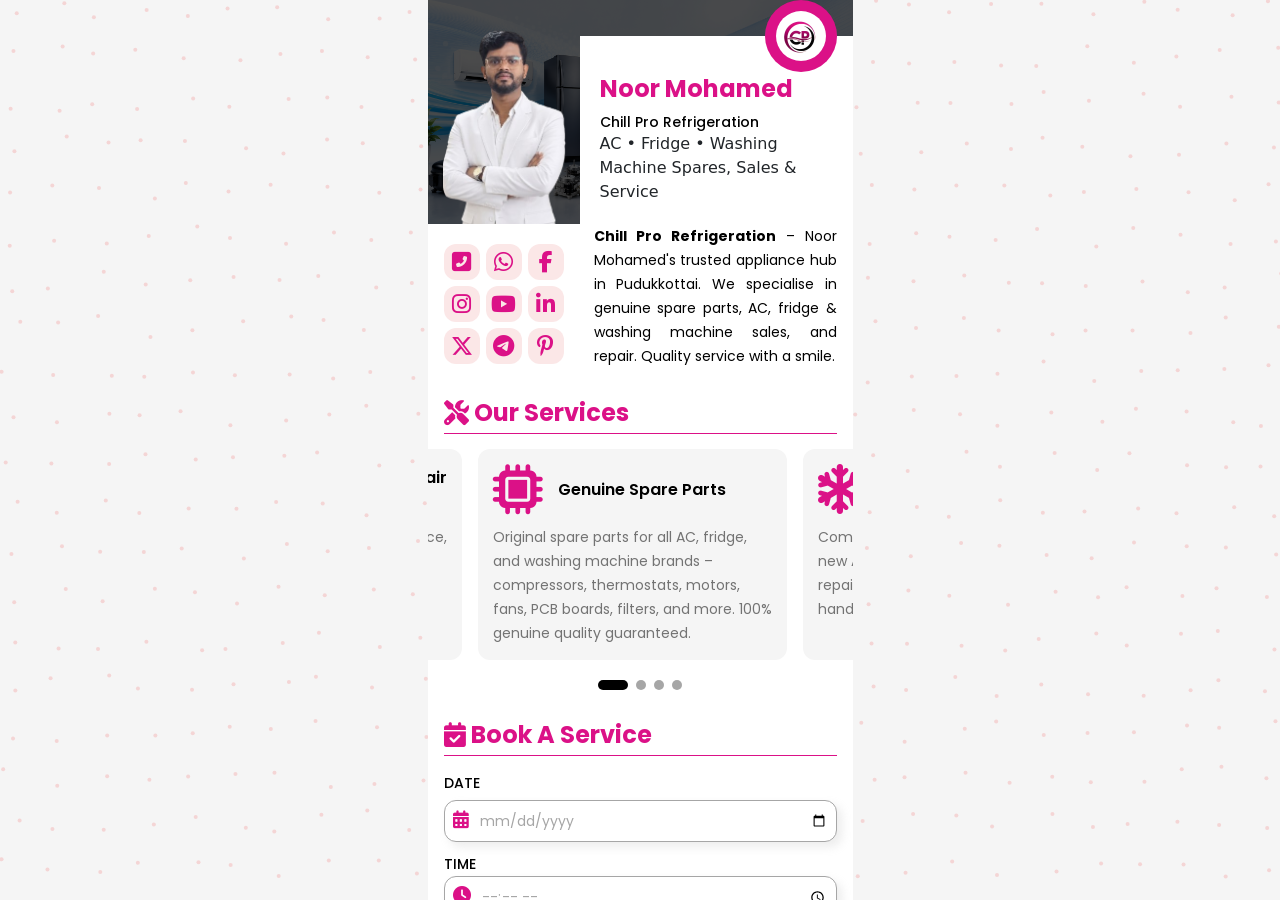
<file: index.html>
<!DOCTYPE html>
<html lang="en">

<head>
	<meta charset="utf-8">
	<meta name="viewport" content="width=device-width, initial-scale=1">
	<title>Chill Pro Refrigeration | Spare Parts, AC, Fridge & Washing Machine Sales & Service in Pudukkottai - Noor
		Mohamed</title>
	<meta name="description"
		content="Chill Pro Refrigeration in Pudukkottai, Tamil Nadu – Genuine spare parts for AC, fridge & washing machines, repair services, and new appliance sales. Proprietor Noor Mohamed. Call 085085 79048.">
	<link rel="icon" href="assets/images/favicon/icon.png">
	<link
		href="https://fonts.googleapis.com/css2?family=Poppins:ital,wght@0,100;0,200;0,300;0,400;0,500;0,600;0,700;0,800;0,900;1,100;1,200;1,300;1,400;1,500;1,600;1,700;1,800;1,900&amp;display=swap"
		rel="stylesheet">
	<link rel="stylesheet" href="assets/css/all.min.css">
	<link rel="stylesheet" href="assets/css/slick.css">
	<link rel="stylesheet" href="assets/css/bootstrap.min.css">
	<link rel="stylesheet" href="assets/css/magnific-popup.css">
	<link rel="stylesheet" href="assets/css/cursor.css">
	<link rel="stylesheet" href="assets/css/style.css">
	<link rel="stylesheet" href="assets/css/media-query.css">
	<link rel="stylesheet" href="https://cdnjs.cloudflare.com/ajax/libs/font-awesome/6.5.0/css/all.min.css">

</head>

<body>
	<div class="site-content">

		<!-- Bg animation start -->
		<canvas id="background-canvas"></canvas>
		<!-- Bg animation end -->

		<section id="handy-main" class="ceo-content">
			<div class="handy-main-wrap">
				<div class="hero-sec">
					<div class="hero-overlay"></div>
					<div class="hero-bottom-sec">
						<div class="hero-left-sec">
							<div class="hero-left-img">
								<img src="assets/images/hero-sec/noor-mohammed.png"
									alt="Chill Pro Refrigeration - Noor Mohamed"
									style="width: 100%; max-width: 400px; height: auto; margin-left:15px">
							</div>
						</div>
						<div class="hero-right-sec">

							<div class="logo-sec">
								<div class="logo-img">
									<a href="index.html"><img src="assets/images/logo.png" alt="Chill Pro Refrigeration"
											class="rounded-circle"></a>
								</div>
								<div class="logo-details">
									<div class="logo-details-wrap">
										<h1>Noor Mohamed</h1>
										<h2 class="d-none">Hidden</h2>
										<h3 class="mt-5">Chill Pro Refrigeration</h3>
										<p>AC • Fridge • Washing Machine Spares, Sales & Service</p>
									</div>
								</div>
							</div>
						</div>
					</div>
				</div>

				<div class="social-media container">
					<div class="social-icon-content mt-20">
						<div class="social-icon-wrap">
							<a href="tel:918508579048">
								<div class="social-icon-content-wrap">
									<i class="fas fa-phone-square-alt" style="color: #DB1187; font-size: 22px;"></i>
								</div>
							</a>
							<a href="https://wa.me/8508579048" target="_blank">
								<div class="social-icon-content-wrap">
									<i class="fab fa-whatsapp" style="color: #DB1187; font-size: 22px;"></i>
								</div>
							</a>
							<a href="https://www.facebook.com/" target="_blank">
								<div class="social-icon-content-wrap">
									<i class="fab fa-facebook-f" style="color: #DB1187; font-size: 22px;"></i>
								</div>
							</a>
							<a href="https://www.instagram.com/" target="_blank">
								<div class="social-icon-content-wrap">
									<i class="fab fa-instagram" style="color: #DB1187; font-size: 22px;"></i>
								</div>
							</a>
							<a href="https://www.youtube.com/" target="_blank">
								<div class="social-icon-content-wrap">
									<i class="fab fa-youtube" style="color: #DB1187; font-size: 22px;"></i>
								</div>
							</a>

							<a href="https://www.linkedin.com/" target="_blank">
								<div class="social-icon-content-wrap">
									<i class="fab fa-linkedin-in" style="color: #DB1187; font-size: 22px;"></i>
								</div>
							</a>
							<a href="https://x.com/" target="_blank">
								<div class="social-icon-content-wrap">
									<i class="fab fa-x-twitter" style="color: #DB1187; font-size: 22px;"></i>
								</div>
							</a>
							<a href="https://web.telegram.org/a/" target="_blank">
								<div class="social-icon-content-wrap">
									<i class="fab fa-telegram-plane" style="color: #DB1187; font-size: 22px;"></i>
								</div>
							</a>

							<a href="https://www.pinterest.com/" target="_blank">
								<div class="social-icon-content-wrap">
									<i class="fab fa-pinterest-p" style="color: #DB1187; font-size: 22px;"></i>
								</div>
							</a>

						</div>
					</div>
					<div class="social-icon-para">
						<p style="text-align: justify;"><strong>Chill Pro Refrigeration</strong> – Noor Mohamed's
							trusted appliance hub in Pudukkottai. We specialise in genuine spare parts, AC, fridge &
							washing machine sales, and repair. Quality service with a smile.</p>
					</div>
				</div>
				<!-- Services -->
				<div class="services-sec mt-30">
					<div class="services-sec-wrap">
						<div class="container">
							<div class="services-top">
								<i class="fas fa-tools" style="font-size: 25px; color: #DB1187"></i>
								<h2>Our Services</h2>
							</div>
						</div>
						<div class="services-bottom mt-15">
							<div class="services-bottom-wrap">
								<div class="services-wrap">
									<div class="services-sec-logo">
										<div class="services-logo">
											<i class="fas fa-microchip" style="font-size: 50px; color: #DB1187"></i>
										</div>
										<div class="logo-title">
											<h3>Genuine Spare Parts</h3>
										</div>
									</div>
									<p class="service-para mt-10">Original spare parts for all AC, fridge, and washing
										machine brands – compressors, thermostats, motors, fans, PCB boards, filters,
										and more. 100% genuine quality guaranteed.</p>
								</div>

								<div class="services-wrap">
									<div class="services-sec-logo">
										<div class="services-logo">
											<i class="fas fa-snowflake" style="font-size: 50px; color: #DB1187"></i>
										</div>
										<div class="logo-title">
											<h3>AC Repair & Service</h3>
										</div>
									</div>
									<p class="service-para mt-10">Complete air conditioning solutions – new AC sales,
										installation, gas refill, repair, and annual maintenance. We handle all brands
										with precision.</p>
								</div>

								<div class="services-wrap">
									<div class="services-sec-logo">
										<div class="services-logo">
											<i class="fas fa-thermometer-half"
												style="font-size: 50px; color: #DB1187"></i>
										</div>
										<div class="logo-title">
											<h3>Fridge Repair & Service</h3>
										</div>
									</div>
									<p class="service-para mt-10">Refrigerator repair, compressor replacement, gas
										charging, and genuine spare parts. Quick diagnosis and lasting solutions for all
										fridge models.</p>
								</div>

								<div class="services-wrap">
									<div class="services-sec-logo">
										<div class="services-logo">
											<i class="fas fa-tshirt" style="font-size: 50px; color: #DB1187"></i>
										</div>
										<div class="logo-title">
											<h3>Washing Machine Repair & Service</h3>
										</div>
									</div>
									<p class="service-para mt-10">Washing machine repair, motor service, drum cleaning,
										and spare parts. We restore your machine's performance with care and expertise.
									</p>
								</div>
							</div>
						</div>
					</div>
				</div>

				<!-- Appointment -->
				<div class="appointment-sec mt-30">
					<div class="appointment-sec-wrap">
						<div class="container">
							<div class="services-top">
								<i class="fas fa-calendar-check" style="font-size: 25px; color: #DB1187;"></i>
								<h2>Book a Service</h2>
							</div>
							<form class="appointment-form" id="appointmentForm">
								<div class="appointment-date mt-15">
									<div><label class="info-person" for="datepicker">DATE</label></div>
									<div class="input-wrapper mt-5">
										<span class="icon me-0">
											<i class="fas fa-calendar-alt" style="color: #DB1187; font-size: 18px;"></i>
										</span>
										<input type="date" id="appointmentDate"
											class="no-spinners color-black date-input" required>
									</div>
								</div>
								<div class="appointment-date mt-15">
									<div>
										<p class="info-person">TIME</p>
									</div>
									<div class="input-wrapper mt-5">
										<span class="icon me-0">
											<i class="fas fa-clock" style="color: #DB1187; font-size: 18px;"></i>
										</span>
										<input type="time" id="appointmentTime"
											class="no-spinners color-black time-input" placeholder="Select Time"
											required>
									</div>
								</div>
								<div class="view-product mt-20">
									<a href="javascript:void(0)" id="makeAppointmentBtn">Book Now</a>
								</div>
							</form>
						</div>
					</div>
				</div>

				<!-- Products -->
				<div class="product-sec mt-30">
					<div class="product-sec-wrap">
						<div class="container">
							<div class="services-top">
								<i class="fas fa-box-open" style="font-size: 25px; color: #DB1187;"></i>
								<h2>Our Products</h2>
							</div>
						</div>
						<div class="product-bottom mt-15">
							<div class="product-bottom-slider">
								<!-- Complete AC Units -->
								<div class="product-slide" data-bs-toggle="modal" data-bs-target="#product-modal">
									<div class="product-top">
										<div class="product-img"><img src="assets/images/product/ac.png"
												alt="Air Conditioners"></div>
									</div>
									<div class="product-bottom mt-15">
										<h3>Air Conditioners</h3>
										<p class="mt-5">Complete range of split, window, and inverter AC units from top
											brands. Energy efficient, powerful cooling, and reliable performance for
											homes and offices.</p>
									</div>
								</div>
								<!-- Complete Refrigerators -->
								<div class="product-slide" data-bs-toggle="modal" data-bs-target="#product-modal">
									<div class="product-top">
										<div class="product-img"><img src="assets/images/product/fridge.png"
												alt="Refrigerators"></div>
									</div>
									<div class="product-bottom mt-15">
										<h3>Refrigerators</h3>
										<p class="mt-5">Single door, double door, side-by-side, and frost-free
											refrigerators. Spacious storage, energy efficient, and durable cooling
											solutions for every home.</p>
									</div>
								</div>
								<!-- Complete Washing Machines -->
								<div class="product-slide" data-bs-toggle="modal" data-bs-target="#product-modal">
									<div class="product-top">
										<div class="product-img"><img src="assets/images/product/washing-machine.png"
												alt="Washing Machines"></div>
									</div>
									<div class="product-bottom mt-15">
										<h3>Washing Machines</h3>
										<p class="mt-5">Fully automatic top-load, front-load, and semi-automatic washing
											machines. Advanced wash technology, water saving, and superior cleaning
											performance.</p>
									</div>
								</div>
								<!-- Spare Parts -->
								<div class="product-slide" data-bs-toggle="modal" data-bs-target="#product-modal">
									<div class="product-top">
										<div class="product-img"><img src="assets/images/product/spare-parts.png"
												alt="Spare Parts"></div>
									</div>
									<div class="product-bottom mt-15">
										<h3>Spare Parts</h3>
										<p class="mt-5">Genuine spare parts for AC, fridge, and washing machines –
											compressors, thermostats, motors, fans, PCB boards, filters, and more.
											Original quality guaranteed.</p>
									</div>
								</div>
							</div>
							<div class="view-product mt-20">
								<a href="#contact">Enquire Now</a>
							</div>
						</div>
					</div>
				</div>

				<!-- Clients -->
				<div class="client-logo-sec-wrap mt-30">
					<div class="client-wrap">
						<div class="services-top container">
							<i class="fas fa-building" style="font-size: 25px; color: #DB1187;"></i>
							<h2>Our Brands</h2>
						</div>
						<div class="client-logo-bottom mt-15">
							<div class="client-logo-wrap">
								<div class="logo-slide">
									<div class="logo-slide-wrap brand-name">
										<i class="fas fa-snowflake"
											style="color: #DB1187; margin-right: 10px; font-size: 28px;"></i> Daikin
									</div>
								</div>
								<div class="logo-slide">
									<div class="logo-slide-wrap brand-name">
										<i class="fas fa-snowflake"
											style="color: #DB1187; margin-right: 10px; font-size: 28px;"></i> Carrier
									</div>
								</div>
								<div class="logo-slide">
									<div class="logo-slide-wrap brand-name">
										<i class="fas fa-snowflake"
											style="color: #DB1187; margin-right: 10px; font-size: 28px;"></i> Voltas
									</div>
								</div>
								<div class="logo-slide">
									<div class="logo-slide-wrap brand-name">
										<i class="fas fa-snowflake"
											style="color: #DB1187; margin-right: 10px; font-size: 28px;"></i> Blue Star
									</div>
								</div>
								<div class="logo-slide">
									<div class="logo-slide-wrap brand-name">
										<i class="fas fa-snowflake"
											style="color: #DB1187; margin-right: 10px; font-size: 28px;"></i> LG
									</div>
								</div>
								<div class="logo-slide">
									<div class="logo-slide-wrap brand-name">
										<i class="fas fa-snowflake"
											style="color: #DB1187; margin-right: 10px; font-size: 28px;"></i> Samsung
									</div>
								</div>
								<div class="logo-slide">
									<div class="logo-slide-wrap brand-name">
										<i class="fas fa-snowflake"
											style="color: #DB1187; margin-right: 10px; font-size: 28px;"></i> Whirlpool
									</div>
								</div>
								<div class="logo-slide">
									<div class="logo-slide-wrap brand-name">
										<i class="fas fa-snowflake"
											style="color: #DB1187; margin-right: 10px; font-size: 28px;"></i> Onida
									</div>
								</div>
								<div class="logo-slide">
									<div class="logo-slide-wrap brand-name">
										<i class="fas fa-snowflake"
											style="color: #DB1187; margin-right: 10px; font-size: 28px;"></i> Godrej
									</div>
								</div>
								<div class="logo-slide">
									<div class="logo-slide-wrap brand-name">
										<i class="fas fa-snowflake"
											style="color: #DB1187; margin-right: 10px; font-size: 28px;"></i> Haier
									</div>
								</div>
							</div>
						</div>
					</div>
				</div>
				<!-- Inquiry -->
				<div class="inquiry-sec container mt-30">
					<div class="inquiry-sec-wrap">
						<div class="services-top">
							<i class="fas fa-question-circle" style="font-size: 25px; color: #DB1187;"></i>
							<h2>Inquiries</h2>
						</div>
						<form class="inquiry-form" id="inquiryForm">
							<div>
								<label class="info-person mt-15" for="inq-name">Your Name</label>
								<div class="input-wrapper-form mt-10">
									<span class="icon">
										<i class="fas fa-user" style="color: #DB1187; font-size: 18px;"></i>
									</span>
									<input type="text" id="inq-name" placeholder="Your Name" autocomplete="off"
										required>
								</div>
							</div>
							<div>
								<label class="info-person mt-15" for="inq-phone">WhatsApp Number</label>
								<div class="input-wrapper-form mt-10">
									<span class="icon">
										<i class="fab fa-whatsapp" style="color: #DB1187; font-size: 18px;"></i>
									</span>
									<input type="tel" id="inq-phone" placeholder="Your WhatsApp Number"
										autocomplete="off" required>
								</div>
							</div>
							<div>
								<label class="info-person mt-15" for="inq-message">Your Message</label>
								<div class="input-wrapper-form textarea-txt mt-10">
									<textarea rows="4" cols="50" placeholder="Write your service requirement..."
										class="custom-textarea border-0" id="inq-message" required></textarea>
								</div>
							</div>
							<div class="view-product mt-20">
								<a href="javascript:void(0)" id="sendWhatsAppBtn">Send Message</a>
							</div>
						</form>
					</div>
				</div>
				<!-- Contact -->
				<div class="contact-sec container mt-30" id="contact">
					<div class="contact-sec-wrap">
						<div class="services-top">
							<i class="fas fa-phone-alt" style="font-size: 25px; color: #DB1187;"></i>
							<h2>Contact</h2>
							<h3 class="d-none">Hidden</h3>
						</div>
						<div class="contact-bottom-sec mt-15">
							<div class="contact-details">
								<div class="contact-icon"><img src="assets/images/contact/mail-icon.svg" alt="mail">
								</div>
								<div class="contact-content">
									<h4>Email</h4><a href="mailto:chillprorefrigeration@gmail.com">
										<p class="mt-10">chillprorefrigeration@gmail.com</p>
									</a>
								</div>
							</div>
							<div class="contact-details mt-10">
								<div class="contact-icon"><img src="assets/images/contact/call-icon.svg" alt="phone">
								</div>
								<div class="contact-content">
									<h4>Phone</h4><a href="tel:+918508579048">
										<p class="mt-10">+91 8508579048</p>
									</a>
								</div>
							</div>
							<div class="contact-details mt-10">
								<div class="contact-icon"><img src="assets/images/contact/office.svg" alt="office">
								</div>
								<div class="contact-content">
									<h4>WhatsApp</h4><a href="https://wa.me/918508579048" target="_blank">
										<p class="mt-10">+91 8508579048</p>
									</a>
								</div>
							</div>
							<div class="contact-details mt-10">
								<div class="contact-icon"><img src="assets/images/contact/location.svg" alt="location">
								</div>
								<div class="contact-content">
									<h4>Address</h4>
									<p class="mt-10">39A, N 4th St, Jeeva Nagar, Pudukkottai, Tamil Nadu 622001</p>
								</div>
							</div>
							<div class="contact-details mt-10">
								<div class="contact-icon"><img src="assets/images/contact/clock.svg" alt="hours"></div>
								<div class="contact-content">
									<h4>Business Hours</h4>
									<div class="contact-time-list mt-10">
										<div class="contact-list"><span class="days-txt">Monday - Saturday</span><span
												class="time-txt">9:30 AM - 9:00 PM</span></div>
										<div class="contact-list"><span class="days-txt">Sunday</span><span
												class="time-txt">9:30 AM - 2:00 PM</span></div>
									</div>
								</div>
							</div>
						</div>
					</div>
				</div>

				<!-- Map -->
				<div class="map-sec container mt-30">
					<div class="map-img">
						<iframe
							src="https://www.google.com/maps/embed?pb=!1m18!1m12!1m3!1d3924.41014933561!2d78.8229003!3d10.388962399999999!2m3!1f0!2f0!3f0!3m2!1i1024!2i768!4f13.1!3m3!1m2!1s0x3b00790075650407%3A0xe8ddf2f11ab946c6!2sChill%20Pro%20Refrigeration!5e0!3m2!1sen!2sin!4v1782122901149!5m2!1sen!2sin"
							allowfullscreen="" loading="lazy" referrerpolicy="no-referrer-when-downgrade"></iframe>
					</div>
				</div>


				<div class="footer mt-10">
					<p>
						Developed by
						<a href="tel:8248794519" style="text-decoration: none; color: #DB1187; font-weight: bold;">
							Sidexis Technologies
						</a>
						Noor Mohamed | Chill Pro Refrigeration
					</p>
				</div>
			</div>
		</section>

		<!-- Scan modal -->
		<div class="modal fade" id="scan-modal" tabindex="-1" aria-hidden="true">
			<div class="modal-dialog modal-dialog-centered">
				<div class="modal-content">
					<div class="modal-header"><button type="button" class="btn-close" data-bs-dismiss="modal"
							aria-label="Close"></button></div>
					<div class="modal-body">
						<div class="scan-content">
							<div class="scanner"><img src="assets/images/main-img/scanner-img.png" alt="scanner"
									class=""></div>
							<div class="scan-txt mt-20">
								<p>Scan me</p>
							</div>
						</div>
						<div class="qr-btn mt-30">
							<div class="btn1"><a href="javascript:void(0)" onclick="downloadImage()">Download</a></div>
							<div class="btn1"><a href="javascript:void(0)" onclick="shareImage()">Share</a></div>
						</div>
					</div>
				</div>
			</div>
		</div>



	</div>
	<script>
		document.getElementById('sendWhatsAppBtn').addEventListener('click', function (e) {
			e.preventDefault();

			var name = document.getElementById('inq-name').value.trim();
			var phone = document.getElementById('inq-phone').value.trim();
			var message = document.getElementById('inq-message').value.trim();

			if (!name || !phone || !message) {
				alert('Please fill in all fields.');
				return;
			}

			// Clean phone number - remove any non-digit characters
			var cleanPhone = phone.replace(/\D/g, '');
			// If no country code, add +91 (India)
			if (cleanPhone.length === 10) {
				cleanPhone = '91' + cleanPhone;
			}

			var whatsappMessage = 'Name: ' + name + '%0A' + 'Phone: ' + phone + '%0A' + 'Message: ' + message;
			var whatsappURL = 'https://wa.me/' + cleanPhone + '?text=' + whatsappMessage;

			window.open(whatsappURL, '_blank');
		});
	</script>
	<script src="assets/js/jquery.min.js"></script>
	<script src="assets/js/slick.min.js"></script>
	<script src="assets/js/bootstrap.bundle.min.js"></script>
	<script src="assets/js/jquery.ui.min.js"></script>
	<script src="assets/js/jquery.magnific-popup.min.js"></script>
	<script src="assets/js/gallery.js"></script>
	<script src="assets/js/TweenMax.js"></script>
	<script src="assets/js/animation.js"></script>
	<script src="assets/js/datepicker.js"></script>
	<script src="assets/js/jquery.matchHeight-min.js"></script>
	<script src="assets/js/cursor.js"></script>
	<script src="assets/js/custom.js"></script>
	<script>jQuery(document).ready(function ($) { $('.services-bottom-wrap .services-wrap, .product-bottom-slider .product-slide').matchHeight(); })</script>
</body>

</html>
</file>
<file: assets/css/cursor.css>
/*----------------------------------------*/
/* 01. CURSOR CSS START 
/*----------------------------------------*/
 .cursor {
	 position: fixed;
	 pointer-events: none;
	 font-weight: 500;
	 font-size: 16px;
	 line-height: 23px;
	 color: #d51818;
	 background: #d51818;
	 text-transform: capitalize;
	 display: flex;
	 align-items: center;
	 justify-content: center;
	 width: 100px;
	 height: 100px;
	 border-radius: 100%;
	 transform: translate(-50%, -50%);
	 z-index: 999;
	 opacity: 0;
	 mix-blend-mode: hard-light;
	 transition: all 0.3s;
}
 .cursor.large {
	 width: 180px;
	 height: 180px;
	 text-align: center;
	 font-size: 19px;
	 font-weight: 400;
}
 .cursor1 {
	 position: fixed;
	 width: 40px;
	 height: 40px;
	 border: 1px solid #d51818;
	 border-radius: 50%;
	 left: 0;
	 top: 0;
	 pointer-events: none;
	 transform: translate(-50%, -50%);
	 transition: 0.15s;
	 z-index: 999;
	 mix-blend-mode: difference;
}
 @media (max-width: 1200px) {
	 .cursor1 {
		 display: none;
	}
}
 .cursor2 {
	 position: fixed;
	 width: 8px;
	 height: 8px;
	 background-color: #d51818;
	 border-radius: 50%;
	 left: 0;
	 top: 0;
	 pointer-events: none;
	 transform: translate(-50%, -50%);
	 transition: 0.2s;
	 z-index: 999;
	 mix-blend-mode: difference;
}
 @media (max-width: 1200px) {
	 .cursor2 {
		 display: none;
	}
}
 .cursor-testi {
	 position: fixed;
	 width: 80px;
	 height: 80px;
	 background-color: red;
	 border-radius: 50%;
	 left: 0;
	 top: 0;
	 pointer-events: none;
	 transform: translate(-50%, -50%);
	 transition: 0.2s;
	 z-index: 999;
}
 @media (max-width: 1200px) {
	 .cursor-testi {
		 display: none;
	}
}
 @supports (mix-blend-mode: exclusion) {
	 .wc-cursor.exclusion, .wc-cursor.opaque {
		 mix-blend-mode: exclusion;
	}
}
 @supports (mix-blend-mode: exclusion) {
	 .wc-cursor.exclusion:before, .wc-cursor.opaque:before {
		 background: green;
	}
}
 .wc-cursor.normal, .wc-cursor.text {
	 mix-blend-mode: normal;
}
 .wc-cursor.normal:before, .wc-cursor.text:before {
	 background: #d51818;
}
 .wc-cursor.inverse {
	 color: yellow;
}
 .wc-cursor.visible:before {
	 -webkit-transform: scale(0.2);
	 -moz-transform: scale(0.2);
	 -ms-transform: scale(0.2);
	 -o-transform: scale(0.2);
	 transform: scale(0.2);
}
 .wc-cursor.visible.active:before {
	 -webkit-transform: scale(0.23);
	 -moz-transform: scale(0.23);
	 -ms-transform: scale(0.23);
	 -o-transform: scale(0.23);
	 transform: scale(0.23);
	 -webkit-transition-duration: 0.2s;
	 -moz-transition-duration: 0.2s;
	 -o-transition-duration: 0.2s;
	 transition-duration: 0.2s;
}
 .wc-cursor.pointer:before {
	 -webkit-transform: scale(0.15);
	 -moz-transform: scale(0.15);
	 -ms-transform: scale(0.15);
	 -o-transform: scale(0.15);
	 transform: scale(0.15);
}
 .wc-cursor.text:before {
	 opacity: 0.85;
	 -webkit-transform: scale(1.7);
	 -moz-transform: scale(1.7);
	 -ms-transform: scale(1.7);
	 -o-transform: scale(1.7);
	 transform: scale(1.7);
}
 .wc-cursor.text.active:before {
	 transform: scale(1.6);
	 transition-duration: 0.2s;
}
 .wc-cursor.opaque:before {
	 transform: scale(1.32);
}
 .wc-cursor.opaque.active:before {
	 transform: scale(1.2);
}
 .wc-cursor.sm:before {
	 transform: scale(1.25);
}
 .wc-cursor.md:before {
	 transform: scale(1.5);
}
 .wc-cursor.lg:before {
	 transform: scale(2);
}
 .wc-cursor.xl:before {
	 transform: scale(2.5);
}
 .wc-cursor.xxl:before {
	 transform: scale(3);
}
 .wc-cursor.hidden:before {
	 transform: scale(0);
}
 .color-accent-lilac {
	 color: #8d53e9;
}
 .color-accent-lilac-bg {
	 background: #8d53e9;
}
/* Cursor CSS */
 .wc-cursor {
	 position: fixed;
	 top: 0;
	 left: 0;
	 z-index: 150;
	 contain: layout style size;
	 pointer-events: none;
	 will-change: transform;
	 color: #d51818;
	 transition: opacity 0.3s, color 0.4s;
}
 .wc-cursor:before {
	 content: "";
	 position: absolute;
	 top: -24px;
	 left: -24px;
	 display: block;
	 width: 48px;
	 height: 48px;
	 transform: scale(0);
	 background: #d51818;
	 border-radius: 50%;
	 transition: transform 0.3s ease-in-out, opacity 0.1s;
}
 .wc-cursor-text {
	 position: absolute;
	 top: -30px;
	 left: -30px;
	 width: 60px;
	 height: 60px;
	 display: flex;
	 align-items: center;
	 justify-content: center;
	 transform: scale(0) rotate(10deg);
	 opacity: 0;
	 color:#ffffff;
	 font-size: 16px;
	 line-height: 20px;
	 text-align: center;
	 letter-spacing: -0.01em;
	 transition: opacity 0.4s, transform 0.3s;
}
 .wc-cursor.text .wc-cursor-text {
	 opacity: 1;
	 transform: scale(1);
}
 @supports (mix-blend-mode: exclusion) {
	 .wc-cursor.-exclusion, .wc-cursor.-opaque {
		 mix-blend-mode: exclusion;
	}
}
 @supports (mix-blend-mode: exclusion) {
	 .wc-cursor.exclusion:before, .wc-cursor.opaque:before {
		 background: var(--white);
	}
}
 .wc-cursor.normal, .wc-cursor.text {
	 mix-blend-mode: normal;
}
 .wc-cursor.normal:before, .wc-cursor.text:before {
	 background: currentColor;
}
 .wc-cursor.inverse {
	 color: var(--white);
}
 .wc-cursor.visible:before {
	 transform: scale(0.2);
}
 .wc-cursor.visible.active:before {
	 transform: scale(0.23);
	 transition-duration: 0.2s;
}
 .wc-cursor.pointer:before {
	 transform: scale(0.15);
}
 .wc-cursor.text:before {
	 opacity: 0.85;
	 transform: scale(1.7);
}
 .wc-cursor.text.active:before {
	 transform: scale(1.6);
	 transition-duration: 0.2s;
}
 .wc-cursor.opaque:before {
	 transform: scale(1.32);
}
 .wc-cursor.opaque.active:before {
	 transform: scale(1.2);
}
 .wc-cursor.sm:before {
	 transform: scale(1.25);
}
 .wc-cursor.md:before {
	 transform: scale(1.5);
}
 .wc-cursor.lg:before {
	 transform: scale(2);
}
 .wc-cursor.xl:before {
	 transform: scale(2.5);
}
 .wc-cursor.xxl:before {
	 transform: scale(3);
}
 .wc-cursor.xxxl:before {
	 transform: scale(3.5);
}
 .wc-cursor.hidden:before {
	 transform: scale(0);
}
</file>
<file: assets/css/style.css>
/*------------------------------------------------------------------
Project:Handyman Template
Author: The_Krishna        
-------------------------------------------------------------------*/

/*----------------Table of contents Start---------------------------
1.Default css
2.Hero Section css
3.Services css
4.Appointment css
5.Product css 
6.Testimonial css
7.Client css
8.Blog css
9.Inquiry css
10.Contact css
11.Map css 
12.Bottom css
13.Scanner modal popup css
14.Share modal popup css
15.Background effect
16.Single product css
17.Work css
18.Preloader
---------Table of contents End-----------------------------------*/

/*------------------------ [Color codes] ------------------------                     
Background: #F5F5F5
Content:    #DB1187, #000000, #737373, #A6A6A6
-------------------------------------------------------------------*/

/************************ 1.Default css ***************************/
html {
	scroll-behavior: smooth;
	-webkit-text-size-adjust: 100%;
	width: 100%;
	height: 100%;
}
*, ::after, ::before {
	-webkit-box-sizing: border-box;
	box-sizing: border-box;
}
a:focus, a {
	outline: none;
	text-decoration: none;
	cursor: pointer;
} 
h1,
h2,
h3,
h4,
h5,
h6,
p {
	margin: 0;
	padding: 0;
}
body {
	max-width: 425px;
	margin: 0 auto;
	height: 100%;
	background: #F5F5F5;
}
svg{
	vertical-align: middle;
}
input{
	outline-width: 0;
	outline-offset: 0;
	outline: 0;
	border: none;
	outline: none;
	width: 100%;
}
textarea{
	outline-width: 0;
	outline-offset: 0;
	outline: 0;
}
ul{
	padding: 0;
	margin: 0;
	list-style-type: none;
}
.overflow{
	overflow-y: scroll;
}
.container{
	padding: 0 16px;
}
.mt-30{
	margin-top: 30px;
}
.mt-15{
	margin-top: 15px;
}
.mt-20{
	margin-top: 20px;
}
.mt-10{
	margin-top: 10px;
}
.mt-5{
	margin-top: 5px !important;
}
.pt-20{
	padding-top: 20px;
}
.mlr-auto{
	margin-left: auto;
	margin-right: auto;
}
.red-filter{
	filter: brightness(0) saturate(100%) invert(11%) sepia(88%) saturate(5313%) hue-rotate(358deg) brightness(107%) contrast(85%);
}
.site-content {
	width: 100%;
	height: 100%;
}
::-webkit-scrollbar { 
    display: none; 
}

/************************ 2.Hero Section css ***************************/
.hero-sec {
	background: url(../images/hero-sec/bg-img2.png);
	background-position: center;
	background-repeat: no-repeat;
	background-size: cover;
	position: relative;
	width: 100%;
	height: auto;
}
.hero-overlay{
	content: "";
	background: rgb(0 0 0 / 70%);
	width: 100%;
	height: 100%;
	position: absolute;
	left: 0;
	top: 0;
}
.custom-language-btn {
	padding: 0;
	margin: 0;
	padding: 4px 8px 4px 8px;
	display: flex;
	align-items: center;
	justify-content: center;
	gap: 8px;
	height: 32px;
	border-width: 0 !important;
	border-radius: 16px;
	background: linear-gradient(180deg, rgba(255, 255, 255, 0.40) 0%, rgba(255, 255, 255, 0.20) 100%);
	backdrop-filter: blur(8px);
	color: var(--1, #FFF);
	font-family: Poppins;
	font-size: 14px;
	font-style: normal;
	font-weight: 500;
	line-height: 20px;
	width: 136px;
}
.flag-icon {
	width: 25px;
	height: 20px;
	margin-right: 10px;
}
.dropdown-toggle::after {
	content: url(../svg/up-arrow.svg) !important;
	border: 0;
	width: 24px;
	height: 24px;
	margin-left: auto;
}
.hero-bottom-sec {
	display: flex;
	position: relative;
	width: 100%;
		padding-top:30px;

}
.logo-img {
	width: 72px;
	height: 72px;
	border-radius: 36px;
	background: var(--3, #DB1187);
	backdrop-filter: blur(8px);
	display: flex;
	align-items: center;
	justify-content: center;
	position: absolute;
	right: 16px;
	top: -36px;
}
.logo-details-wrap h1 {
	color: var(--3, #DB1187);
	font-family: Poppins;
	font-size: 24px;
	font-style: normal;
	font-weight: 700;
	line-height: 36px;
}
.logo-details-wrap h3 {
	color: var(--2, #000);
	font-family: Poppins;
	font-size: 14px;
	font-style: normal;
	font-weight: 500;
	line-height: 20px;
}
.logo-details-wrap {
	background: #ffffff;
	width: 273px;
	    padding: 35px 20px 20px 20px;
}
.logo-sec{
	position: absolute;
	bottom: 0;
}
.hero-right-sec{
	width: 70%;
	display: flex;
	justify-content: end;
}
.hero-left-sec{
	width: 30%;
}
.language-sec {
	padding-top: 30px;
	padding-right: 16px;
}
.social-icon-content-wrap {
	display: flex;
	align-items: center;
	justify-content: center;
	width: 36px;
	height: 36px;
	background: rgb(213 24 24 / 10%);
	border-radius: 12px;
	padding: 8px;
}
.social-icon-content-wrap:hover{
	background: #DB1187;
	transition: 0.3s;
	border-radius: 0;
}
.social-icon-content-wrap:hover img{
	filter: brightness(0) saturate(100%) invert(100%) sepia(100%) saturate(0%) hue-rotate(304deg) brightness(104%) contrast(102%);
	transition: 0.36s;
}
.social-icon-wrap {
	display: grid;
	grid-template-columns: repeat(3, 1fr);
	gap: 6px;
	width: fit-content;
}
.social-media {
	display: flex;
	justify-content: space-between;
	gap: 30px;
	background: var(--1, #FFF);
}
.social-icon-para p {
	color: var(--2, #000);
	font-family: Poppins;
	font-size: 14px;
	font-style: normal;
	font-weight: 400;
	line-height: 24px;
}
.ceo-content {
	position: relative;
	width: 100%;
	height: 100%;
	overflow: scroll;
	background: white;
	padding-bottom: 20px;
}
.dropdown-item {
	color: #000000 !important;
	font-family: Poppins;
	font-size: 14px;
	font-style: normal;
	font-weight: 500;
	line-height: 20px;
}
.dropdown-item:active,
.dropdown-item:hover{
	background: rgb(213 24 24 / 10%) !important;
	color: black; !important;
}
.btn.show{
	color: white !important;
}
.custom-language-btn:hover{
	color: white !important;
}

/************************ 3.Services css ***************************/
.services-top h2 {
	color: var(--3, #DB1187);
	font-family: Poppins;
	font-size: 24px;
	font-style: normal;
	font-weight: 700;
	line-height: 30px;
	text-transform: capitalize;
}
.services-top{
	border-bottom: 1px solid #DB1187;
	padding-bottom: 5px;
}
.services-top {
	display: flex;
	align-items: center;
	gap: 5px;
}
.logo-title h3 {
	color: var(--2, #000);
	font-family: Poppins;
	font-size: 16px;
	font-style: normal;
	font-weight: 600;
	line-height: 24px;
}
.services-sec-logo {
	display: flex;
	align-items: center;
	gap: 15px;
}
.service-para {
	color: var(--14, #737373);
	font-family: Poppins;
	font-size: 14px;
	font-style: normal;
	font-weight: 400;
	line-height: 24px;
}
.services-wrap {
	border-radius: 12px;
	background: var(--16, #F5F5F5);
	padding: 15px;
}
.services-sec .slick-dots{
	display: flex;
	justify-content: center;
	gap: 8px;
	margin: 0;
	padding: 0;
	margin-top: 20px;
}
.services-sec .slick-dots li.slick-active button {
	background-color: #000000;
	width: 30px;
	height: 10px;
}
.services-sec .slick-dots button {
	display: block;
	width: 10px;
	height: 10px;
	padding: 0;
	border: none;
	border-radius: 5px;
	background-color: #A6A6A6;
	text-indent: -9999px;
}

/************************ 4.Appointment css ***************************/
.input-wrapper {
	border-radius: 12px;
	border: 1px solid var(--10, #A6A6A6);
	box-shadow: 5px 5px 10px 0px rgba(166, 166, 166, 0.20);
	background: var(--1, #FFF);
	display: flex;
	align-items: center;
	gap: 10px;
	padding: 8px;
}
.input-wrapper input {
	color: var(--10, #A6A6A6);
	font-family: Poppins;
	font-size: 14px;
	font-style: normal;
	font-weight: 400;
	line-height: 20px;
}
.info-person {
	color: var(--2, #000);
	font-family: Poppins;
	font-size: 14px;
	font-style: normal;
	font-weight: 500;
	line-height: 14px;
	text-transform: uppercase;
	width: 100%;
}
.ui-datepicker-header a.ui-datepicker-next {
	right: 0;
	background: url(../svg/right-arrow.svg);
	background-repeat: no-repeat;
	background-size: 16px;
	background-position: 50%;
}
.ui-datepicker-header a.ui-datepicker-prev {
	left: 0;
	background: url(../svg/right-arrow.svg);
	background-repeat: no-repeat;
	background-size: 16px;
	background-position: 50%;
	transform: rotate(180deg);
}
.ui-datepicker-header a>span {
	display: none;
}
#ui-datepicker-div {
	display: none;
	background-color: #fff;
	box-shadow: 0 0.125rem 0.5rem rgba(0, 0, 0, 0.1);
	margin-top: 0.25rem;
	border-radius: 0.5rem;
	padding: 0.5rem;
}
table {
	border-collapse: collapse;
	border-spacing: 0;
}
.ui-datepicker-calendar thead th {
	padding: 0.25rem 0;
	text-align: center;
	font-size: 0.75rem;
	font-weight: 400;
	color: #78909C;
}
.ui-datepicker-calendar tbody td {
	width: 2.5rem;
	text-align: center;
	padding: 0;
}
div#ui-datepicker-div {
	z-index: 500 !important;
}
.ui-datepicker-calendar tbody td a {
	display: block;
	border-radius: 0.25rem;
	line-height: 2rem;
	transition: 0.3s all;
	color: #546E7A;
	font-size: 0.875rem;
	text-decoration: none;
}
.ui-datepicker-calendar tbody td a:hover {
	background: rgb(213 24 24 / 10%);
}
.ui-datepicker-calendar tbody td a.ui-state-active {
	background: var(--11, #DB1187);
	color: white;
}
.ui-datepicker-header a.ui-corner-all {
	cursor: pointer;
	position: absolute;
	top: 0;
	width: 2rem;
	height: 2rem;
	margin: 0.5rem;
	border-radius: 0.25rem;
	transition: 0.3s all;
}
.ui-datepicker-title {
	text-align: center;
	line-height: 32px;
	margin-bottom: 10px;
	font-size: 16px;
	font-weight: 500;
	font-family: Poppins;
}
.time-list {
	display: flex;
	align-items: center;
	gap: 10px;
	border-radius: 12px;
	border: 1px solid var(--10, #A6A6A6);
	background: var(--1, #FFF);
	padding: 8px;
	width: 155px;
}
.time-txt p {
	color: var(--2, #000);
	font-family: Poppins;
	font-size: 14px;
	font-style: normal;
	font-weight: 400;
	line-height: 20px;
}
.time-sec{
	display: flex;
	align-items: center;
	gap: 10px;
	overflow-x: scroll;
}
.view-product a {
	color: var(--1, #FFF);
	text-align: center;
	font-family: Poppins;
	font-size: 16px;
	font-style: normal;
	font-weight: 600;
	line-height: 20px;
	border-radius: 5px;
	background: var(--15, #DB1187);
	padding: 8px 12px;
	display: flex;
	align-items: center;
	justify-content: center;
	width: fit-content;
	margin: 0 auto;
	border: 1px solid transparent;
	transition: all 0.3s ease-in-out;
}
.view-product a:hover{
	border: 1px solid #DB1187;
	color: #DB1187 ;
	background: transparent;
	transition: all 0.3s ease-in-out;
}

/************************ 5.Product css ***************************/
.product-sec{
	background: url(../images/product/bg-img.svg);
	background-position: center;
	background-repeat: no-repeat;
	background-size: cover;
	position: relative;
	width: 100%;
	height: auto;
}
.product-sec-wrap{
	padding: 30px 0;
}
.product-top {
	position: relative;
}
.product-price {
	border-radius: 5px;
	background: var(--3, #DB1187);
	padding: 3px 8px;
	width: fit-content;
	position: absolute;
	bottom: -12px;
	right: 10px;
}
.product-price p {
	color: var(--1, #FFF) !important;
	text-align: center !important;
	font-family: Poppins !important;;
	font-size: 16px !important;;
	font-style: normal !important;;
	font-weight: 600 !important;;
	line-height: 18px !important;;
}
.product-bottom h3 {
	color: var(--2, #000);
	font-family: Poppins;
	font-size: 14px;
	font-style: normal;
	font-weight: 600;
	line-height: 20px;
}
.product-bottom p {
	color: var(--14, #737373);
	font-family: Poppins;
	font-size: 12px;
	font-style: normal;
	font-weight: 400;
	line-height: 20px;
}
#product-main .product-img img {
	border-radius: 6px;
	width: 100%;
}
.product-img img{
	border-radius: 6px;
}
.product-slide {
	border-radius: 12px;
	border: 1px solid var(--10, #A6A6A6);
	background: var(--1, #FFF);
	box-shadow: 5px 5px 10px 0px rgba(166, 166, 166, 0.20);
	padding: 10px;
	width: min-content;
}
.product-sec .slick-custom-arrow {
	position: absolute;
	z-index: 2;
	width: 40px;
	height: 40px;
	border-radius: 50%;
	cursor: pointer;
	background: #000000;
}
.product-sec .slick-custom-arrow-left {
	left: 5px;
	top: 84px;
}
.product-sec .slick-custom-arrow-right {
	right:5px;
	top: 84px;
}
.product-sec i.fa-solid.fa-arrow-right, 
.product-sec i.fa-solid.fa-arrow-left {
	position: absolute;
	top: 50%;
	left: 50%;
	-ms-transform: translate(-50%, -50%);
	-webkit-transform: translate(-50%, -50%);
	transform: translate(-50%, -50%);
	color: white;
}
.work-content img{
	border-radius: 12px;
}
.slick-list {
	padding-left: 16px;
}
.slick-slide {
	padding-right: 16px;
}

/************************ 6.Testimonial css ***************************/
.testimonial-details h3 {
	color: var(--2, #000);
	font-family: Poppins;
	font-size: 16px;
	font-style: normal;
	font-weight: 600;
	line-height: 24px;
}
.testimonial-details p {
	color: var(--2, #000);
	font-family: Poppins;
	font-size: 12px;
	font-style: normal;
	font-weight: 400;
	line-height: 20px;
}
.testimonial-content {
	background: rgb(213 24 24 / 8%);
	padding: 0px 15px 15px 15px;
	margin-top: 50px;
	position: relative;
}
.testimonial-details {
	padding-top: 42px;
}
.client-img {
	position: absolute;
	top: -32px;
}
.client-img img{
	border-radius: 50%;
}
#testimonial-slider .carousel-control-prev-icon {
	background-image: url(../svg/left-slider-icon.svg) !important;
}
#testimonial-slider .carousel-control-next-icon  {
	background-image: url(../svg/right-slider-icon.svg) !important;
}
#testimonial-slider .carousel-control-next-icon, 
#testimonial-slider .carousel-control-prev-icon {
	display: inline-block;
	width: 40px;
	height: 40px;
	background-repeat: no-repeat;
	background-position: center;
	background-size:unset !important;
	border-radius: 20px;
	filter: brightness(0) saturate(100%) invert(100%) sepia(0%) saturate(2%) hue-rotate(359deg) brightness(105%) contrast(101%);
}
#testimonial-slider .carousel-control-next, 
#testimonial-slider .carousel-control-prev{
	top: unset;
	bottom: unset;
	z-index: 1;
	display: inline-flex;
	border: 0;
	opacity: 1;
	width: 40px;
	height: 40px;
	background: #000000;
	border-radius: 50%;
}
#testimonial-slider .carousel-control-prev {
	left: 70%;
	top: 30px;
}
#testimonial-slider .carousel-control-next {
	right: 4%;
	top: 30px;
}

/************************ 7.Client css ***************************/
.client-logo-bottom .slick-dots {
	display: flex;
	justify-content: center;
	gap: 8px;
	margin: 0;
	padding: 0;
	margin-top: 15px;
}
.client-logo-bottom .slick-dots button {
	display: block;
	width: 10px;
	height: 10px;
	padding: 0;
	border: none;
	border-radius: 5px;
	background-color: #A6A6A6;
	text-indent: -9999px;
}
.client-logo-bottom .slick-dots li.slick-active button{
	background-color: #DB1187;
	width: 30px;
	height: 10px;
}
.logo-slide-wrap {
	width: 100%;
	height: 65px;
	display: flex;
	align-items: center;
	justify-content: center;
	gap: 15px;
}
.client-logo-wrap .slick-slide{
	padding: 0 15px 0 0;
}
.client-logo-bottom{
	margin-left: 15px;
}

/************************ 8.Blog css ***************************/
.blog-content{
	background: url(../images/blog/blog1.png);
	background-position: center;
	background-repeat: no-repeat;
	background-size: cover;
	position: relative;
	width: 100%;
	height: 330px;
	border-radius: 12px;
}
.blog-overlay {
	content: "";
	width: 100%;
	height: 100%;
	position: absolute;
	top: 0;
	right: 0;
	left: 0;
	background: linear-gradient(180deg, rgba(0, 0, 0, 0.00) 0%, rgba(0, 0, 0, 0.90) 100%);
	border-radius: 12px;
}
.blog-title {
	color: var(--1, #FFF);
	font-family: Poppins;
	font-size: 18px;
	font-style: normal;
	font-weight: 600;
	line-height: 30px;
}
.blog-para {
	color: var(--10, #A6A6A6);
	font-family: Poppins;
	font-size: 12px;
	font-style: normal;
	font-weight: 400;
	line-height: 20px;
}
.blog-details {
	position: absolute;
	width: 100%;
	bottom: 0;
	left: 0;
	right: 0;
	padding: 16px;
}
#blog-slider .carousel-control-prev-icon {
	background-image: url(../svg/left-slider-icon.svg) !important;
}
#blog-slider .carousel-control-next-icon  {
	background-image: url(../svg/right-slider-icon.svg) !important;
}
#blog-slider .carousel-control-next-icon, 
#blog-slider .carousel-control-prev-icon {
	width: 20px;
	height: 20px;
}
#blog-slider .carousel-control-next, 
#blog-slider .carousel-control-prev{
	top: unset;
	bottom: unset;
	z-index: 1;
	display: inline-flex;
	border: 0;
	opacity: 1;
	width: 36px;
	height: 36px;
	border: 2px solid #A6A6A6;
	border-radius: 50%;
	margin-top: 15px;
}
#blog-slider .carousel-control-prev {
	left: 78%;
}
#blog-slider .carousel-control-next {
	right: 0%;
}
.blog-sec .view-product a{
	margin: inherit;
}
#handy-main .blog-content:hover .blog-title {
	background-size: 0;
}

/************************ 9.Inquiry css ***************************/
.input-wrapper-form {
	border-radius: 12px;
	border: 1px solid var(--10, #A6A6A6);
	background: var(--1, #FFF);
	box-shadow: 5px 5px 10px 0px rgba(166, 166, 166, 0.20);
	display: flex;
	align-items: center;
	gap: 10px;
	padding: 8px;
}
.input-wrapper-form input,
.textarea-txt textarea  {
	color: var(--10, #A6A6A6);
	font-family: Poppins;
	font-size: 14px;
	font-style: normal;
	font-weight: 400;
	line-height: 20px;
}
textarea {
	resize: none;
}
.input-wrapper-form input::placeholder, 
.textarea-txt textarea::placeholder{
	color: #A6A6A6;
}

/************************ 10.Contact css ***************************/
.contact-details {
	display: flex;
	gap: 12px;
	border-radius: 12px;
	background: rgb(213 24 24 / 8%);
	padding: 12px;
}
.contact-icon {
	border-radius: 6px;
	background: #DB1187;
	padding: 10px;
	width: 44px;
	height: 44px;
}
.contact-content h4 {
	color: var(--14, #737373);
	font-family: Poppins;
	font-size: 14px;
	font-style: normal;
	font-weight: 500;
	line-height: 14px; 
	text-transform: uppercase;
}
.contact-content p {
	color: var(--2, #000);
	font-family: Poppins;
	font-size: 14px;
	font-style: normal;
	font-weight: 400;
	line-height: 20px;
}
.contact-content p:hover {
	text-decoration: underline;
	color: #DB1187 !important;
	transition: all 0.3s ease-in-out;
}
.contact-list {
	display: flex;
	align-items: center;
	justify-content: space-between;
}
.days-txt {
	color: var(--2, #000);
	font-family: Poppins;
	font-size: 14px;
	font-style: normal;
	font-weight: 500;
	line-height: 26px;
}
.contact-list .time-txt {
	color: var(--2, #000);
	font-family: Poppins;
	font-size: 14px;
	font-style: normal;
	font-weight: 400;
	line-height: 26px;
	width: 55%;
}
.contact-content {
	width: 90%;
}

/************************ 11.Map css ***************************/
.map-img iframe{
	border-radius: 12px;
	width: 100%;
	height: 250px;
}

/************************ 12.Bottom css ***************************/
.add-to-btn {
	margin-left: auto;
}
.add-to-contact {
	position: fixed;
	width: 100%;
	bottom: 0;
	max-width: 425px;
	left: 0;
	right: 0;
	padding-bottom: 20px;
	z-index: 99;
}
.add-to-contact-wrap {
	display: flex;
	align-items: center;
	gap: 12px;
}
.scan-btn {
	width: 60px;
	height: 60px;
	background: var(--11, #DB1187);
	filter: drop-shadow(0px 4px 8px rgba(213, 24, 24, 0.32));
	border-radius: 50%;
	display: flex;
	align-items: center;
	justify-content: center;
}
.add-to-btn-sec {
	display: flex;
	align-items: center;
	border-radius: 30px;
	background: var(--2, #000);
	box-shadow: 0px 4px 8px 0px rgba(0, 0, 0, 0.32);
	padding: 6px 6px 6px 30px;
	justify-content: end;
	width: fit-content;
	gap: 8px;
}
.plus-btn {
	border-radius: 24px;
	background: var(--1, #FFF);
	padding: 12px;
}
.add-txt {
	color: var(--1, #FFF);
	text-align: center;
	font-family: Poppins;
	font-size: 14px;
	font-style: normal;
	font-weight: 500;
	line-height: 24px;
}
.footer p {
	color: var(--2, #000);
	text-align: center;
	font-family: Poppins;
	font-size: 12px;
	font-style: normal;
	font-weight: 400;
	line-height: 20px;
}

/************************ 13.Scanner modal popup css ***************************/
#product-modal,
#share-media-modal {
	background: linear-gradient(180deg, rgba(18, 21, 28, 0.56) 0%, rgba(18, 21, 28, 0.24) 100%);
	backdrop-filter: blur(4px);
}
#product-modal .modal-content,
#share-media-modal .modal-content {
	border-radius: 24px;
}
.scan-content {
	text-align: center;
	border: 2px solid #DB1187;
	height: auto;
	width: 250px;
	margin: 0 auto;
	padding: 12px;
	border-radius: 8px;
}
.scanner img {
	width: 100%;
    height: auto;
}
.scan-txt {
	padding: 14px;
	background: #DB1187;
	border-radius: 8px;
}
.scan-txt p {
	color: var(--2, #fff);
	font-family: Poppins;
	font-size: 16px;
	font-style: normal;
	font-weight: 400;
	line-height: 20px;
}
.btn1 a {
	color: var(--1, #FFF);
	text-align: center;
	font-family: Poppins;
	font-size: 16px;
	font-style: normal;
	font-weight: 600;
	line-height: 20px;
	border-radius: 8px;
	background: #000000;
	padding: 12px 14px;
	display: flex;
	align-items: center;
	justify-content: center;
	width: 100%;
}
.qr-btn {
	display: flex;
	align-items: center;
	justify-content: center;
	gap: 12px;
}
.btn1 {
	width: 140px;
}
.modal-title{
	color: var(--2, #000);
	font-family: Poppins;
	font-size: 20px;
	font-style: normal;
	font-weight: 700;
	line-height: 30px; 
}

/************************ 14.Share modal popup css ***************************/
.social-media-content {
    display: flex;
    align-items: center;
    flex-wrap: wrap;
    justify-content: center;
    gap: 16px;
}
.social-media-img {
	width: 60px;
	height: 60px;
	background: transparent;
	border-radius: 30px;
	display: flex;
	align-items: center;
	justify-content: center;
	ttransition: all 0.3s ease-in-out; 
}
.social-media-img:hover {
	background: #DB1187;
	ttransition: all 0.3s ease-in-out;
}
.social-media-img img {
	filter: brightness(0) saturate(100%) invert(0%) sepia(99%) saturate(3%) hue-rotate(13deg) brightness(99%) contrast(100%);
	width: 30px;
	height: 30px;
}
.social-media-img:hover.social-media-img img{
	filter: brightness(0) saturate(100%) invert(100%) sepia(2%) saturate(7%) hue-rotate(323deg) brightness(104%) contrast(102%);
	ttransition: all 0.3s ease-in-out;
}

/************************ 15.Background effect ***************************/
canvas {
	position: fixed;
	top: 0;
	z-index: -1;
	width: 100%;
	left: 0;
}

/************************ 16.Single product css ***************************/
.product-content-main {
	background: white;
	height: 100%;
	width: 100%;
	overflow: auto;
	padding-bottom: 20px;
}
#product-main .product-sec-wrap, #blog-main .product-sec-wrap {
	display: flex;
	align-items: center;
	gap: 12px;
	justify-content: space-between;
}
.buy-now a {
	color: var(--1, #FFF);
	text-align: center;
	font-family: Poppins;
	font-size: 16px;
	font-style: normal;
	font-weight: 600;
	line-height: 20px;
	border-radius: 5px;
	background: var(--15, #DB1187);
	padding: 8px 12px;
	display: flex;
	align-items: center;
	justify-content: center;
	width: fit-content;
}
.product-title {
	color: var(--2, #000);
	font-family: Poppins;
	font-size: 18px;
	font-style: normal;
	font-weight: 600;
	line-height: 24px;
	text-transform: uppercase;
}
#product-main .product-sec-wrap,
#blog-main .product-sec-wrap{
	padding-bottom: 0px;
	padding-top: 20px;
}
#product-main .product-slide{
	width: 100%;
}
#product-modal .product-price{
	position: relative;
	left: 0;
	bottom: 0;
	right: 0;
}
#product-modal .product-slide {
	width: 100%;
	display: flex;
	align-items: center;
	gap: 12px;
}
.feedback-email input, .custom-textarea-product, .custom-select-subject select {
	border-radius: 12px;
	border: 1px solid var(--10, #A6A6A6) !important;
	box-shadow: 5px 5px 10px 0px rgba(166, 166, 166, 0.20);
	padding: 14px;
	width: 100%;
	color: var(--14, #737373);
	font-family: Poppins;
	font-size: 16px;
	font-style: normal;
	font-weight: 400;
	line-height: 20px;
	margin-top: 5px;
}
.custom-lbl-feedback {
	color: var(--2, #000);
	font-family: Poppins;
	font-size: 16px;
	font-style: normal;
	font-weight: 500;
	line-height: 24px;
}
.product-btn {
	display: flex;
	align-items: center;
	gap: 12px;
	justify-content: end;
}
.discard-btn a {
	background: #737373;
	color: white;
}
.title {
	color: var(--2, #000);
	font-family: Poppins;
	font-size: 24px;
	font-style: normal;
	font-weight: 600;
	line-height: 30px;
}
.desc p {
	font-family: Poppins;
	font-size: 14px;
	font-style: normal;
	font-weight: 400;
	line-height: 20px;
	color: var(--14, #000000);
}
.services-image img,
.details-image img {
	border-radius: 12px;
}
.check-list ul {
	list-style-type: disclosure-closed;
	padding-left: 16px;
}
.check-list ul li {
	font-family: Poppins;
	font-size: 14px;
	font-style: normal;
	font-weight: 400;
	line-height: 20px;
	color: var(--14, #000000);
	margin-bottom: 5px;
}
.widget-title {
	color: var(--2, #DB1187);
	font-family: Poppins;
	font-size: 20px;
	font-style: normal;
	font-weight: 600;
	line-height: 24px;
	z-index: 1;
	position: relative;
}
.widget-title::before {
	position: absolute;
	content: "";
	width: 40px;
	height: 2px;
	bottom: -5px;
	left: 0;
	background: #DB1187;
}
nav ul li a {
	display: flex;
	align-items: center;
	justify-content: space-between;
	gap: 8px;
	font-family: Poppins;
	font-size: 14px;
	font-style: normal;
	font-weight: 400;
	line-height: 20px;
	color: #000;
}
nav ul li {
	padding: 6px;
	border-bottom: 1px solid #ff00001c;
}
nav ul li a span img {
	width: 10px;
	height: 10px;
}
.services-content {
	border-radius: 8px;
}
.services-content.emergency-contact {
	text-align: center;
}
.services-image {
	display: flex;
	align-items: center;
	justify-content: center;
	gap: 8px;
}
.blog1 {
	width: 185px;
	height: 130px;
}
.blog-content2{
	background: url(../images/blog/blog2.png);
}
.blog-content3{
	background: url(../images/blog/blog3.png);
}

/************************ 17.Work css ***************************/
.portfolio-item {
	width: 100%;
	position: relative;
}
.portfolio-item img{
	width: 100%;
}
.portfolio-overly {
	position: absolute;
	margin: 0 auto;
	display: flex;
	justify-content: center;
	align-items: center;
	text-align: center;
	top: 10px;
	bottom: 10px;
	left: 10px;
	right: 10px;
	background: #2b29298a;
	-webkit-transition: all .3s ease-in-out;
	transition: all .3s ease-in-out;
	transform: scale(0);
}
.portfolio-overly-full ul li {
	display: inline-block;
	margin: 0px 3px;
}
.portfolio-overly-full ul li a {
	display: inline-block;
}
.portfolio-overly-full ul li a i {
	width: 40px;
	height: 40px;
	display: flex;
	background: #dad7dd;
	justify-content: center;
	align-items: center;
	font-size: 14px;
	border-radius: 50%;
	-webkit-transition: all .3s ease-in-out;
	transition: all .3s ease-in-out;
	color: #333;
}
.portfolio-item:hover .portfolio-overly{
	transform: scale(1);
}
.portfolio-overly-full ul li a i:hover {
	background: #DB1187;
	color: #fff;
}
.button-1.button-round {
	border-radius: 50px;
	box-shadow: 0px 8px 14px 0px #c6c6c6;
	-webkit-transition: all .4s ease-in-out;
	transition: all .4s ease-in-out;
}
.button-1.button-round:hover {
	transform: translateY(-5px);
	box-shadow: 0px 0px 0px 0px #c6c6c6;
}
.btn-close {
    opacity: 1;
}
.btn-close:focus {
    box-shadow: none;
}

/************************ 18.Preloader ***************************/
.preloader {
	width: 100%;
	height: 100%;
	position: fixed;
	top: 0;
	bottom: 0;
	left: 0;
	right: auto;
	background: -o-radial-gradient(circle, #333, #000) no-repeat;
	background: radial-gradient(circle, #333, #000) no-repeat;
	z-index: 999;
	text-align: center;
	overflow: hidden;
	display: -webkit-box;
	display: -ms-flexbox;
	display: flex;
	-webkit-box-pack: center;
	-ms-flex-pack: center;
	justify-content: center;
	-webkit-box-align: center;
	-ms-flex-align: center;
	align-items: center;
}
.loading {
	width: 20px;
	height: 20px;
	transform: rotate(45deg);
	animation: loading-ani1 4s cubic-bezier(0.165, 0.84, 0.44, 1) infinite;
}
.loading i {
	width: 20px;
	height: 20px;
	display: inline-block;
	border-radius: 0.3rem;
	position: absolute;
}
.loading i:nth-child(1) {
	background:#DB1187;
	transform: translate(0, 0);
	animation: loading-ani2 4s ease-in-out infinite;
}
.loading i:nth-child(2) {
	background: #42a5f5;
	transform: rotate(90deg) translate(0, 0);
	animation: loading-ani3 6s ease-in-out infinite;
}
.loading i:nth-child(3) {
	background: #ffca28;
	transform: rotate(180deg) translate(0, 0);
	animation: loading-ani4 8s ease-in-out infinite;
}
.loading i:nth-child(4) {
	background: #5c6bc0;
	transform: rotate(270deg) translate(0, 0);
	animation: loading-ani5 10s ease-in-out infinite;
}
@keyframes loading-ani1 {
	25% {
		transform: rotate(135deg);
	}
	50% {
		transform: rotate(225deg);
	}
	75% {
		transform: rotate(315deg);
	}
	100% {
		transform: rotate(405deg);
	}
}
@keyframes loading-ani2 {
	17.5%,
	25%,
	42.5%,
	50%,
	67.5%,
	75%,
	92.5%,
	100% {
		transform: translate(0, 0);
	}
	12.5%,
	37.5%,
	62.5%,
	87.5% {
		transform: translate(0, 40px);
	}
}
@keyframes loading-ani3 {
	17.5%,
	25%,
	42.5%,
	50%,
	67.5%,
	75%,
	92.5%,
	100% {
		transform: rotate(90deg) translate(0, 0);
	}
	12.5%,
	37.5%,
	62.5%,
	87.5% {
		transform: rotate(90deg) translate(0, 40px);
	}
}
@keyframes loading-ani4 {
	17.5%,
	25%,
	42.5%,
	50%,
	67.5%,
	75%,
	92.5%,
	100% {
		transform: rotate(180deg) translate(0, 0);
	}
	12.5%,
	37.5%,
	62.5%,
	87.5% {
		transform: rotate(180deg) translate(0, 40px);
	}
}
@keyframes loading-ani5 {
	17.5%,
	25%,
	42.5%,
	50%,
	67.5%,
	75%,
	92.5%,
	100% {
		transform: rotate(270deg) translate(0, 0);
	}
	12.5%,
	37.5%,
	62.5%,
	87.5% {
		transform: rotate(270deg) translate(0, 40px);
	}
}
/* Mobile Devices - 20px font size */
@media (max-width: 768px) {
    .logo-details-wrap h1 {
        font-size: 20px;
        line-height: 30px;
    }
	.hero-bottom-sec {
		    padding-top: 60px;

	}
}
/* Product Slide - Equal Height */
.product-slide {
    display: flex;
    flex-direction: column;
    height: 100%;
}

.product-slide .product-bottom {
    flex: 1;
    display: flex;
    flex-direction: column;
}

.product-slide .product-bottom p {
    flex: 1;
}

/* Product Image - Mobile Responsive */
.product-img {
    width: 100%;
    height: 150px;
    overflow: hidden;
    border-radius: 12px 12px 0 0;
}

.product-img img {
    width: 100%;
    height: 100%;
    object-fit: cover;
    display: block;
}

/* Mobile Devices */
@media (max-width: 768px) {
    .product-img {
        height: 180px;
    }
}

@media (max-width: 480px) {
    .product-img {
        height: 160px;
    }
	.product-img img{
        object-fit:contain;
		
    }
}
</file>
<file: assets/css/media-query.css>
@media (max-width: 400px) {
	.logo-details-wrap{
		width: 230px;
	}
	.social-media{
		gap: 16px;
	}
	#product-modal .product-slide{
		display: block;
		text-align: center;
	}
	#product-modal .product-img img{
		width: 100%;
	}
	#product-modal .product-price{
		margin: 0 auto;
		margin-top: 10px;
	}
	.services-image{
		flex-wrap: wrap;
	}
	.blog1 {
		width: 100%;
		height: 100%;
	}
	.services-content{
		padding: 16px;
	}
}
@media (max-width: 370px) {
	.scan-btn{
		width: 50px;
		height: 50px;
	}
	.scan-btn img{
		width: 30px;
		height: 30px;
	}
	#testimonial-slider .carousel-control-prev {
		left: 65%;
	}
	#blog-slider .carousel-control-prev {
		left: 70%;
	}
}
@media (max-width: 320px) {
	.scan-btn img {
		width: 24px;
		height: 24px;
	}
	.scan-btn{
		width: 48px;
		height: 48px;
	}
	.plus-btn{
		padding: 10px;
	}
	.add-to-btn-sec{
		padding: 6px 6px 6px 18px;
	}
	.logo-img img {
		width: 40px;
		height: 40px;
	}
	.logo-img{
		width: 60px;
		height: 60px;
	}
	.logo-details-wrap {
		width: 200px;
		padding: 12px;
	}
	.services-top h2{
		font-size: 20px;
	}
	.contact-list{
		gap: 0;
	}
	.mt-30{
		margin-top: 25px;
	}
	#testimonial-slider .carousel-control-prev {
		left: 60%;
	}
	.scan-content {
		width: 100%;
		height: auto;
	}
	.scanner img{
		width: 100%;
		height: auto;
	}
	.product-img img{
		width: 100%;
	}
}
@media (max-width: 280px) {
	.add-to-contact-wrap{
		flex-wrap: wrap;
	}
	.add-to-btn{
		margin-left: inherit;
	}
	.social-icon-para p{
		display: none;
	}
	.social-media{
		justify-content: center;
	}
	.qr-btn{
		flex-wrap: wrap;
	}
	.btn1 {
		width: 100%;
	}
}
</file>
